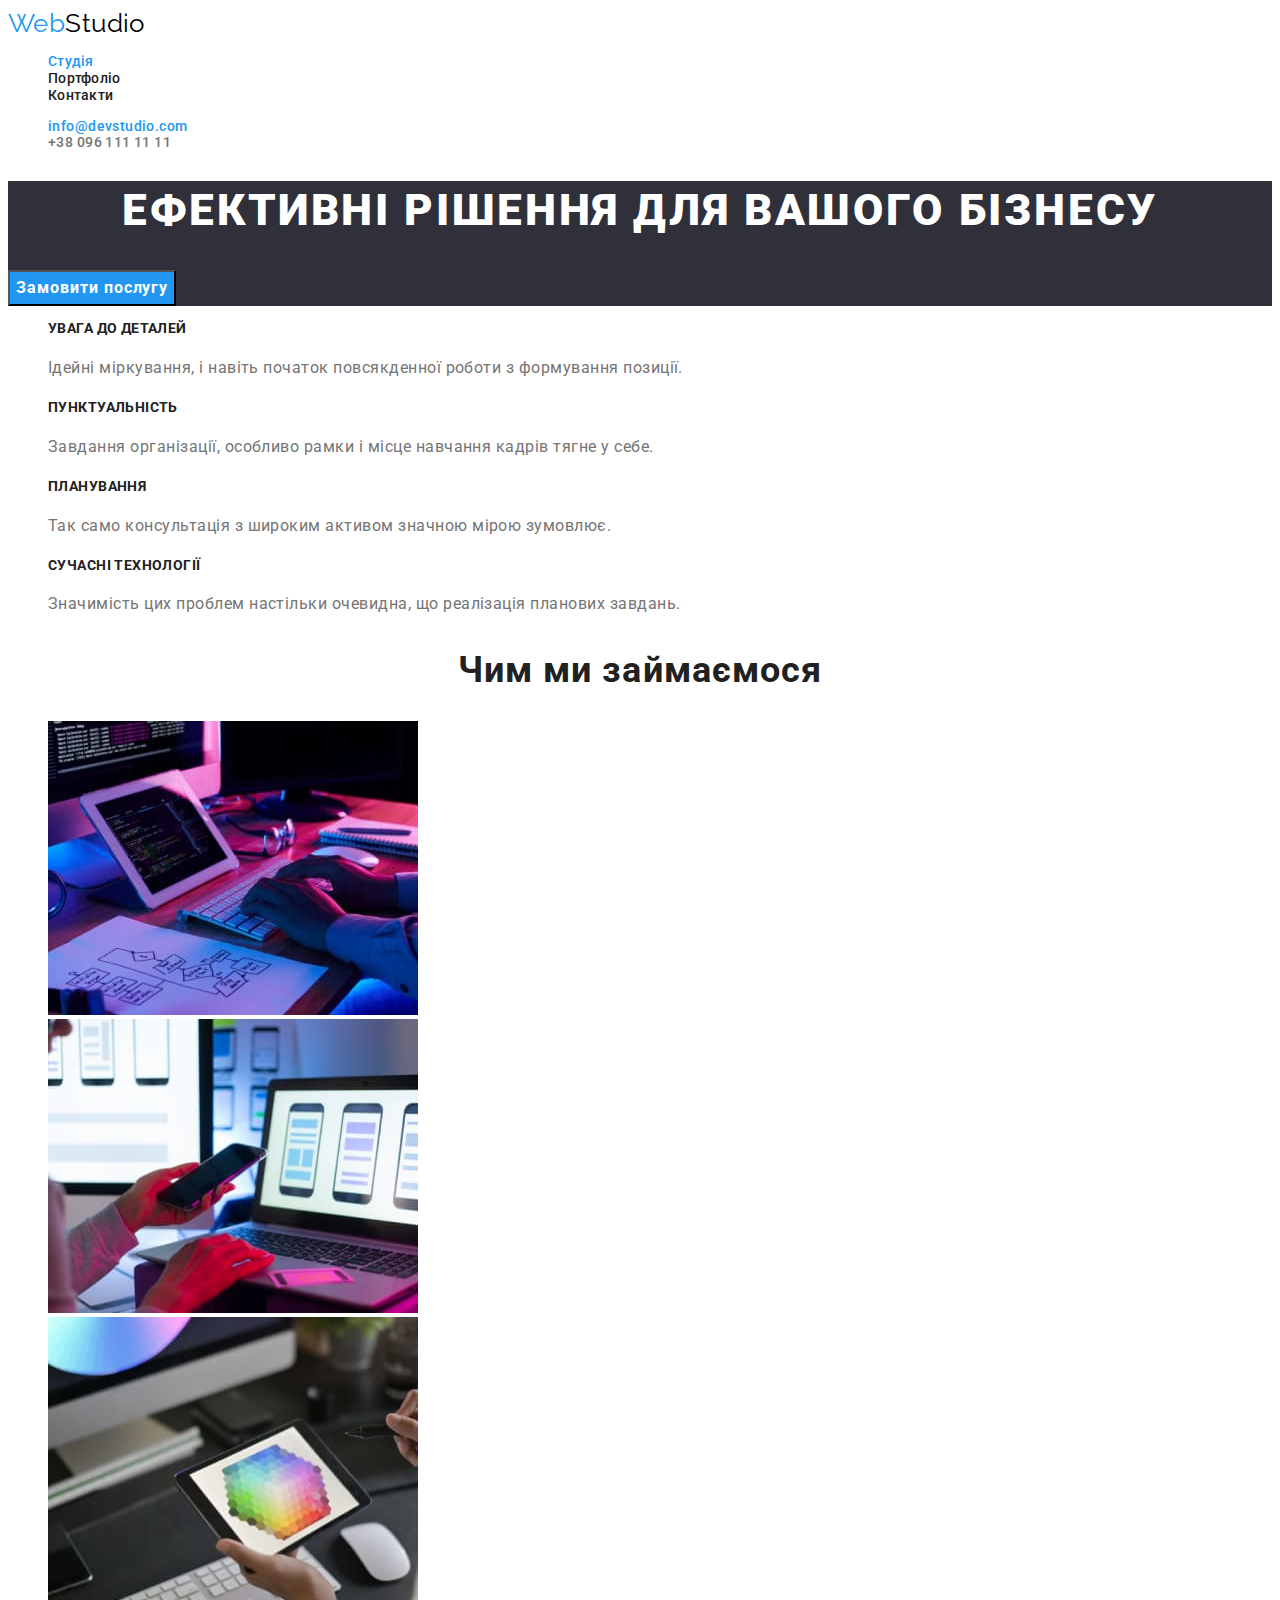
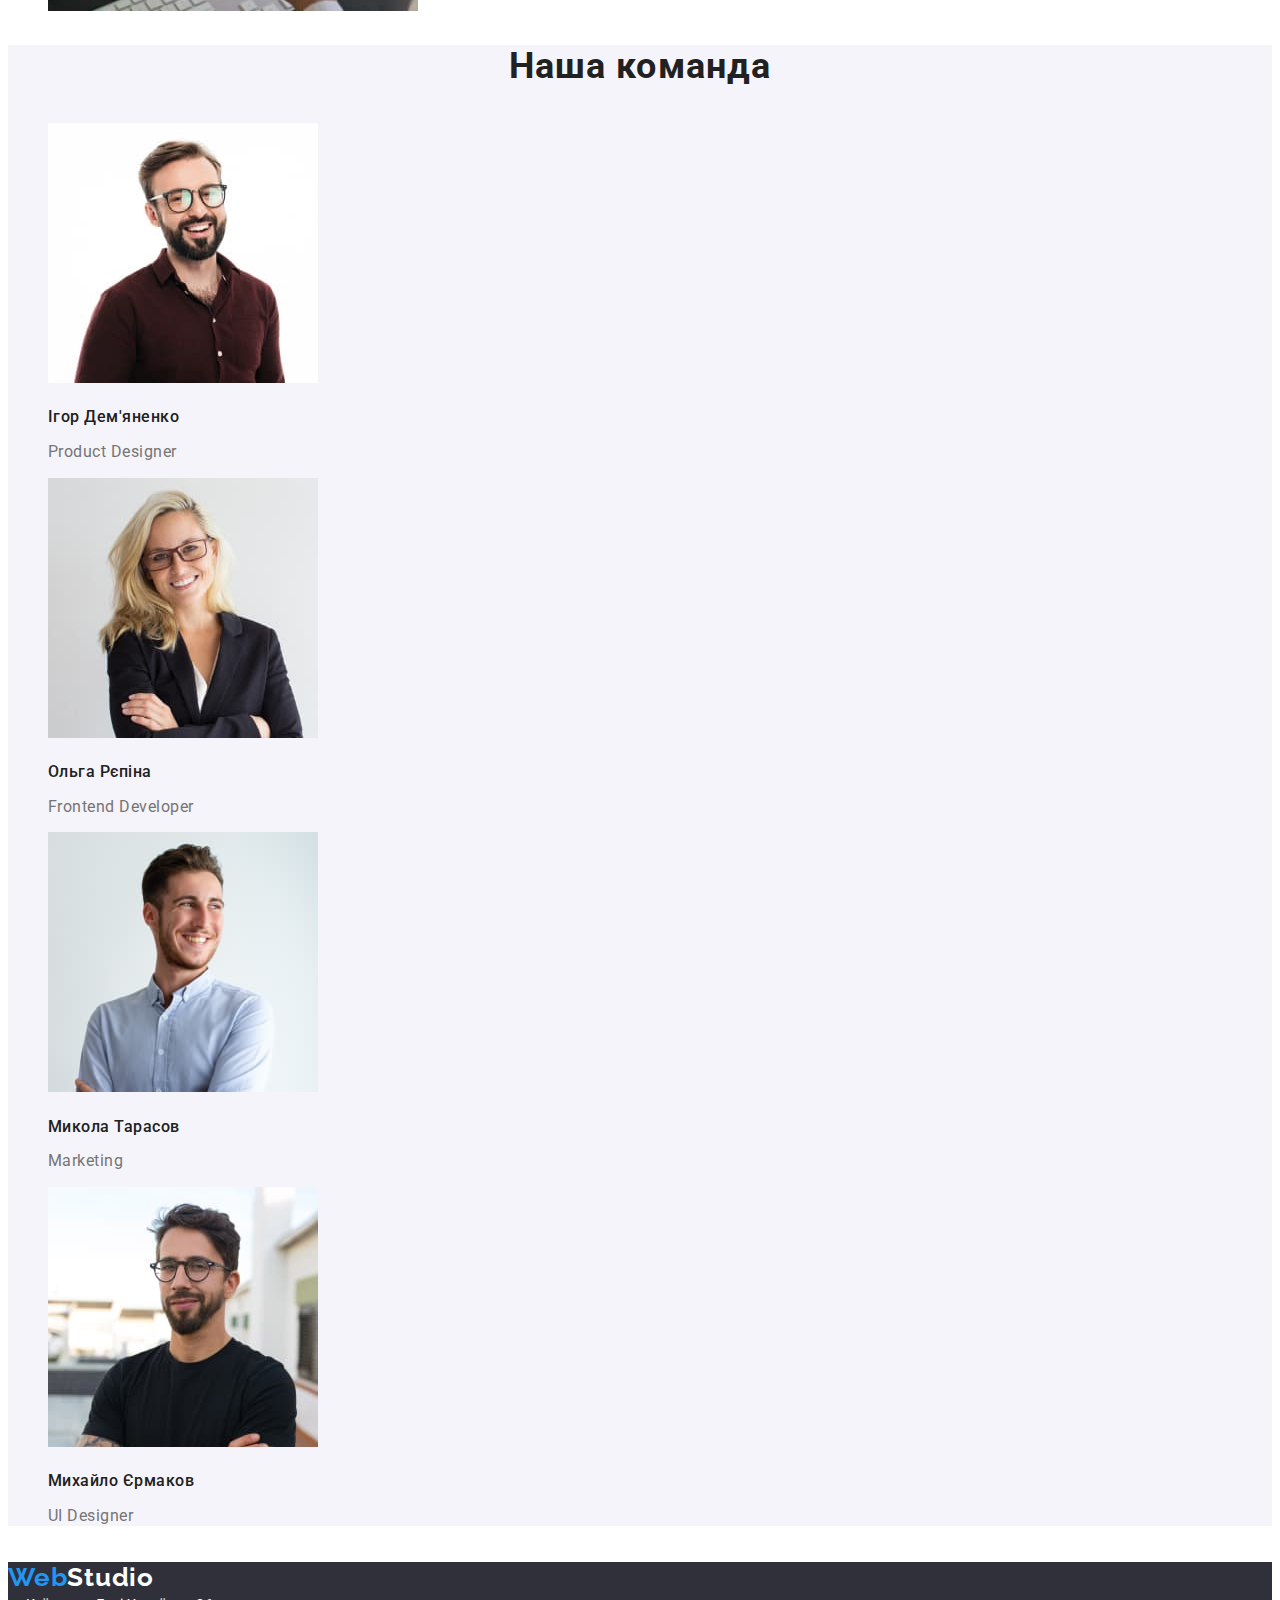
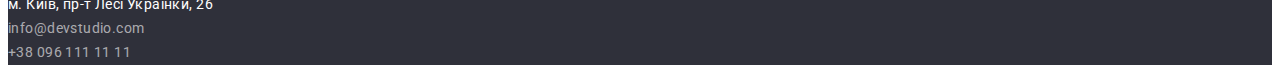
<file: index.html>
<!DOCTYPE html>
<html lang="uk">
  <head>
    <meta charset="UTF-8" />
    <meta http-equiv="X-UA-Compatible" content="IE=edge" />
    <meta name="viewport" content="width=device-width, initial-scale=1.0" />
    <title>Студія</title>
    <link
      href="https://fonts.googleapis.com/css2?family=Raleway:wght@700&family=Roboto:wght@400;500;700;900&display=swap"
      rel="stylesheet"
    />
    <link rel="stylesheet" href="./css/styles.css" />
  </head>
  <body>
    <!--Шапка сайта-->
    <header>
      <nav>
        <a class="logo" href="./index.html"
          ><span class="accent">Web</span>Studio</a
        >

        <ul class="site-nav list">
          <li><a href="" class="link current">Студія</a></li>
          <li><a href="./portfolio.html" class="link">Портфоліо</a></li>
          <li><a href="" class="link">Контакти</a></li>
        </ul>
      </nav>
      <ul class="contacts list">
        <li>
          <a href="mailto:info@devstudio.com" class="link"
            >info@devstudio.com</a
          >
        </li>
        <li>
          <a href="tel:+380961111111" class="number">+38 096 111 11 11</a>
        </li>
      </ul>
    </header>

    <main>
      <!--Герой-->
      <section class="hero">
        <h1 class="hero-title">Ефективні рішення для вашого бізнесу</h1>
        <button type="button" class="button primary">Замовити послугу</button>
      </section>

      <!--Особливості-->
      <section class="section">
        <h2 hidden class="section-title">Особливості</h2>
        <ul class="feature-list list">
          <li>
            <h3 class="title">УВАГА ДО ДЕТАЛЕЙ</h3>
            <p class="text">
              Ідейні міркування, і навіть початок повсякденної роботи з
              формування позиції.
            </p>
          </li>
          <li>
            <h3 class="title">ПУНКТУАЛЬНІСТЬ</h3>
            <p class="text">
              Завдання організації, особливо рамки і місце навчання кадрів тягне
              у себе.
            </p>
          </li>
          <li>
            <h3 class="title">ПЛАНУВАННЯ</h3>
            <p class="text">
              Так само консультація з широким активом значною мірою зумовлює.
            </p>
          </li>
          <li>
            <h3 class="title">СУЧАСНІ ТЕХНОЛОГІЇ</h3>
            <p class="text">
              Значимість цих проблем настільки очевидна, що реалізація планових
              завдань.
            </p>
          </li>
        </ul>
      </section>

      <!--Чим ми займаємось-->
      <section class="section">
        <h2 class="section-title">Чим ми займаємося</h2>
        <ul class="development-list list">
          <li>
            <img
              src="./images/box1.jpg"
              alt="Набирання коду"
              width="370"
              height="294"
            />
          </li>
          <li>
            <img
              src="./images/box2.jpg"
              alt="Розробка програми"
              width="370"
              height="294"
            />
          </li>
          <li>
            <img
              src="./images/box3.jpg"
              alt="Кольорова палітра на планшеті"
              width="370"
              height="294"
            />
          </li>
        </ul>
      </section>

      <!--Наша команда-->
      <section class="section teams">
        <h2 class="section-title">Наша команда</h2>
        <ul class="cards-list list">
          <li>
            <img
              src="./images/img1.jpg"
              alt="Фото чоловіка"
              width="270"
              height="260"
            />
            <h3 class="title-teams">Ігор Дем'яненко</h3>
            <p class="text-teams">Product Designer</p>
          </li>
          <li>
            <img
              src="./images/img.jpg"
              alt="Фото жінки"
              width="270"
              height="260"
            />
            <h3 class="title-teams">Ольга Рєпіна</h3>
            <p class="text-teams">Frontend Developer</p>
          </li>
          <li>
            <img
              src="./images/img2.jpg"
              alt="Фото чоловіка"
              width="270"
              height="260"
            />
            <h3 class="title-teams">Микола Тарасов</h3>
            <p class="text-teams">Marketing</p>
          </li>
          <li>
            <img
              src="./images/img3.jpg"
              alt="Фото чоловіка"
              width="270"
              height="260"
            />
            <h3 class="title-teams">Михайло Єрмаков</h3>
            <p class="text-teams">UI Designer</p>
          </li>
        </ul>
      </section>
    </main>

    <!--Футер-->
    <footer class="page-footer">
      <a class="inscription" href="/"><span class="accent">Web</span>Studio</a>
      <address class="text-footer">м. Київ, пр-т Лесі Українки, 26</address>
      <address class="contacts-list">
        <a href="mailto:info@devstudio.com" class="link">info@devstudio.com</a>
        <br />
        <a href="tel:+380961111111" class="number">+38 096 111 11 11</a>
      </address>
    </footer>
  </body>
</html>
</file>
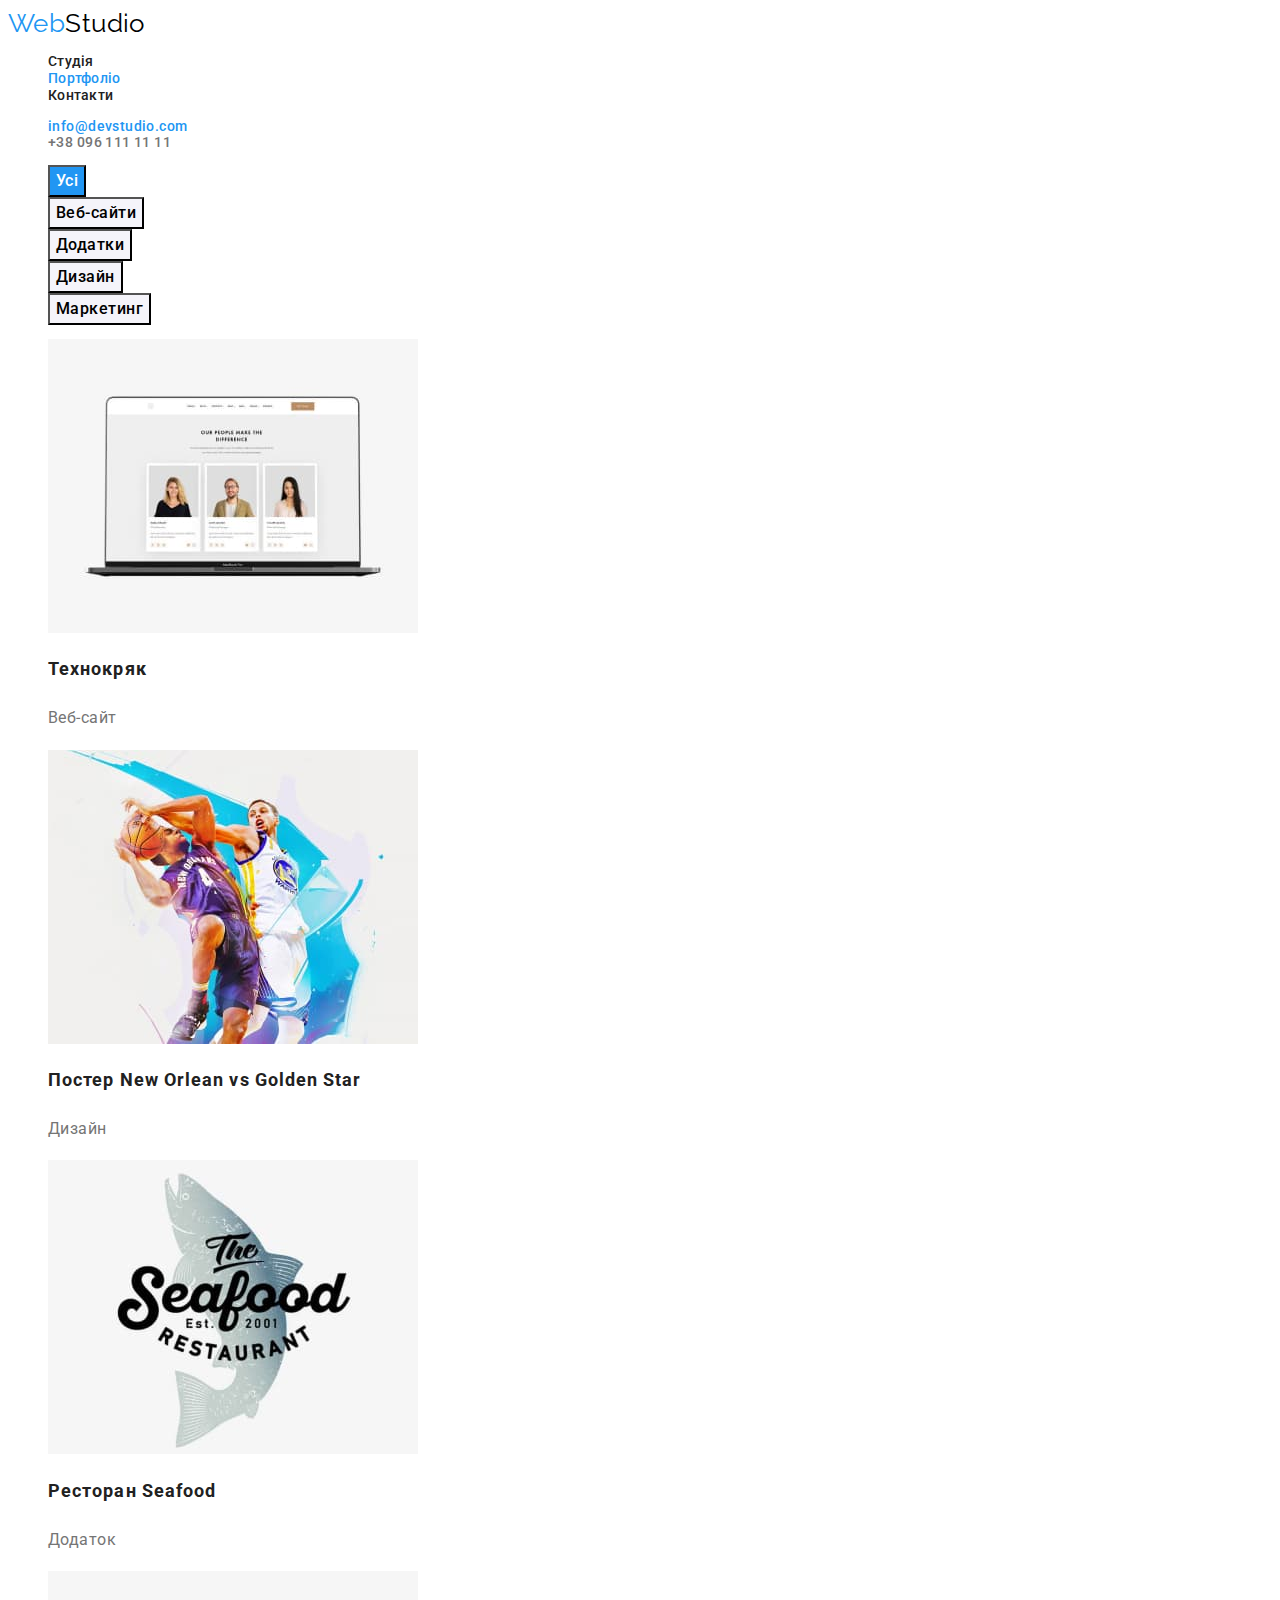
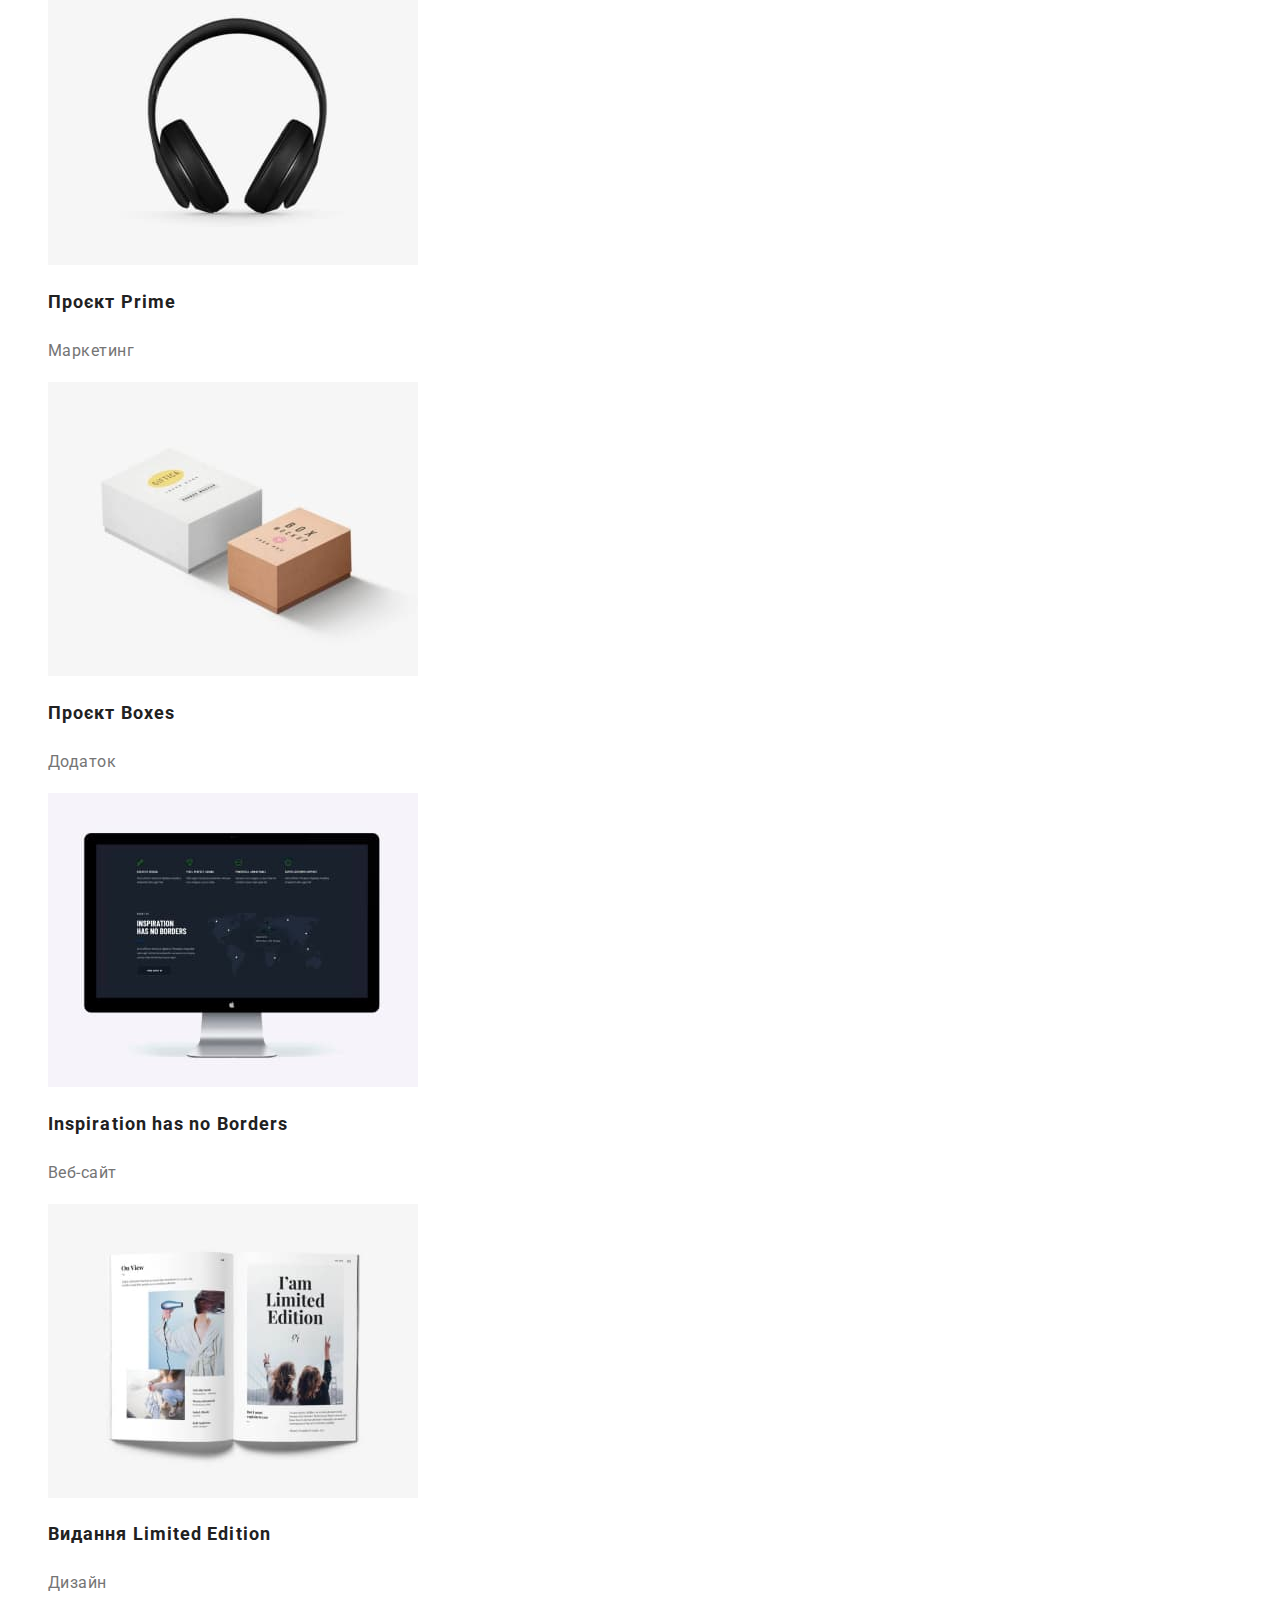
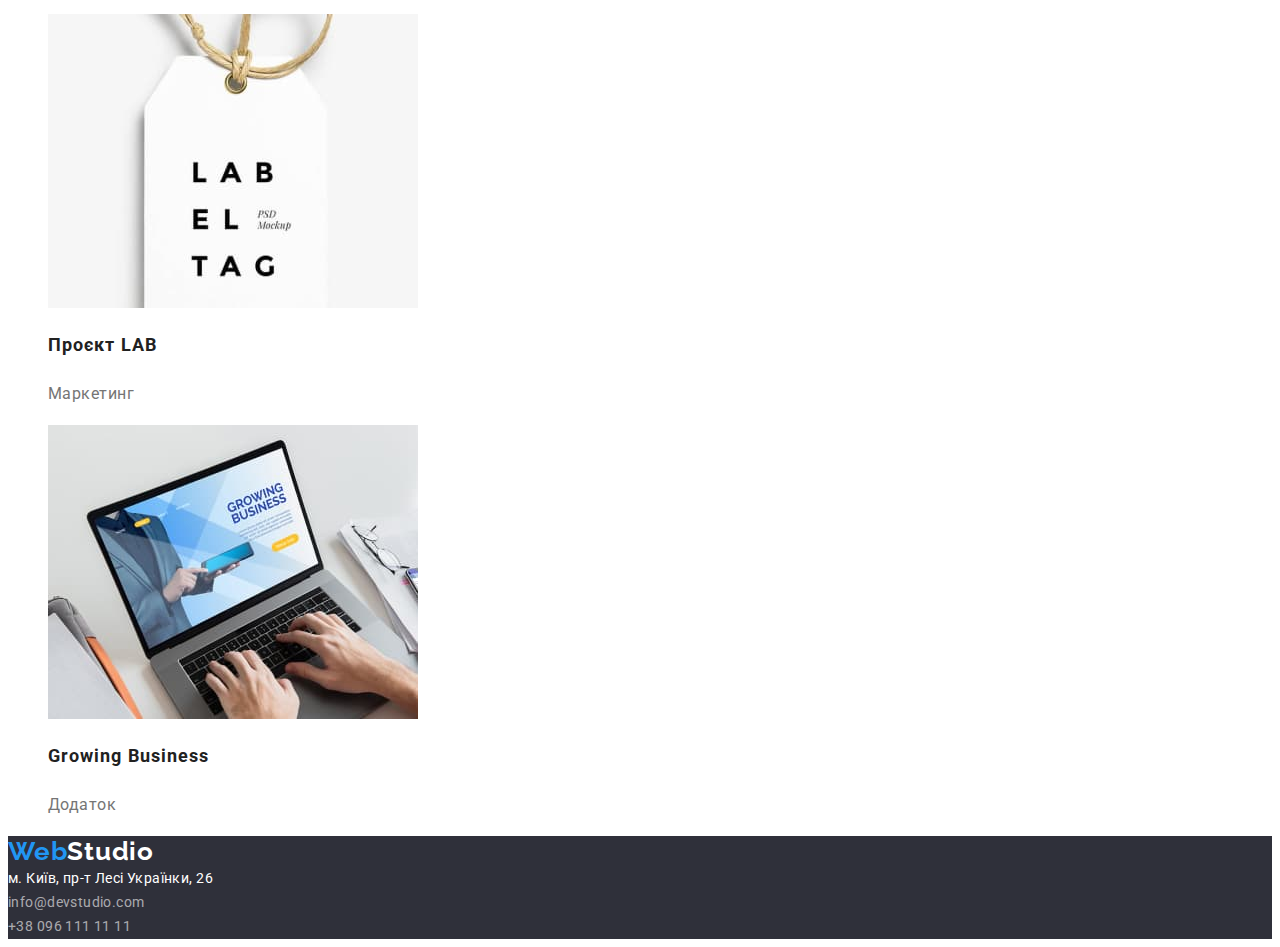
<file: portfolio.html>
<!DOCTYPE html>
<html lang="uk">
  <head>
    <meta charset="UTF-8" />
    <meta http-equiv="X-UA-Compatible" content="IE=edge" />
    <meta name="viewport" content="width=device-width, initial-scale=1.0" />
    <title>Портфоліо</title>
    <link
      href="https://fonts.googleapis.com/css2?family=Raleway:wght@700&family=Roboto:wght@400;500;700;900&display=swap"
      rel="stylesheet"
    />
    <link rel="stylesheet" href="./css/styles.css" />
  </head>
  <body>
    <!--Шапка сайта-->
    <header>
      <nav>
        <a class="logo" href="./index.html"
          ><span class="accent">Web</span>Studio</a
        >

        <ul class="site-nav list">
          <li><a href="./index.html" class="link">Студія</a></li>
          <li><a href="./portfolio.html" class="link current">Портфоліо</a></li>
          <li><a href="" class="link">Контакти</a></li>
        </ul>
      </nav>
      <ul class="contacts list">
        <li>
          <a href="mailto:info@devstudio.com" class="link"
            >info@devstudio.com</a
          >
        </li>
        <li>
          <a href="tel:+380961111111" class="number">+38 096 111 11 11</a>
        </li>
      </ul>
    </header>

    <main>
      <!--Портфоліо-->
      <section class="section">
        <h1 hidden class="section-title">Портфоліо</h1>
        <ul class="filters-list list">
          <li><button type="button" class="button secondary first">Усі</button></li>
          <li>
            <button type="button" class="button secondary">Веб-сайти</button>
          </li>
          <li>
            <button type="button" class="button secondary">Додатки</button>
          </li>
          <li>
            <button type="button" class="button secondary">Дизайн</button>
          </li>
          <li>
            <button type="button" class="button secondary">Маркетинг</button>
          </li>
        </ul>
        <ul class="gallery-list list">
          <li>
            <a href="#" class="gallery-link">
              <img
                src="./images/foto3.jpg"
                alt="Веб-сайт"
                width="370"
                height="294"
              />
              <h2 class="title-gallery">Технокряк</h2>
              <p class="text">Веб-сайт</p>
            </a>
          </li>
          <li>
            <a href="#" class="gallery-link">
              <img
                src="./images/foto1.jpg"
                alt="Постер"
                width="370"
                height="294"
              />
              <h2 lang="en" class="title-gallery">
                Постер New Orlean vs Golden Star
              </h2>
              <p class="text">Дизайн</p>
            </a>
          </li>
          <li>
            <a href="#" class="gallery-link">
              <img
                src="./images/foto9.jpg"
                alt="Лого ресторану"
                width="370"
                height="294"
              />
              <h2 lang="en" class="title-gallery">Ресторан Seafood</h2>
              <p class="text">Додаток</p>
            </a>
          </li>
          <li>
            <a href="#" class="gallery-link">
              <img
                src="./images/foto8.jpg"
                alt="Навушники"
                width="370"
                height="294"
              />
              <h2 lang="en" class="title-gallery">Проєкт Prime</h2>
              <p class="text">Маркетинг</p>
            </a>
          </li>
          <li>
            <a href="#" class="gallery-link">
              <img
                src="./images/foto7.jpg"
                alt="Дві коробки"
                width="370"
                height="294"
              />
              <h2 lang="en" class="title-gallery">Проєкт Boxes</h2>
              <p class="text">Додаток</p>
            </a>
          </li>
          <li>
            <a href="#" class="gallery-link">
              <img
                src="./images/foto6.jpg"
                alt="Комп'ютер"
                width="370"
                height="294"
              />
              <h2 lang="en" class="title-gallery">
                Inspiration has no Borders
              </h2>
              <p class="text">Веб-сайт</p>
            </a>
          </li>
          <li>
            <a href="#" class="gallery-link">
              <img
                src="./images/foto5.jpg"
                alt="Книга"
                width="370"
                height="294"
              />
              <h2 lang="en" class="title-gallery">Видання Limited Edition</h2>
              <p class="text">Дизайн</p>
            </a>
          </li>
          <li>
            <a href="#" class="gallery-link">
              <img
                src="./images/foto4.jpg"
                alt="Лого проєкту"
                width="370"
                height="294"
              />
              <h2 lang="en" class="title-gallery">Проєкт LAB</h2>
              <p class="text">Маркетинг</p>
            </a>
          </li>
          <li>
            <a href="#" class="gallery-link">
              <img
                src="./images/foto2.jpg"
                alt="Комп'ютер"
                width="370"
                height="294"
              />
              <h2 lang="en" class="title-gallery">Growing Business</h2>
              <p class="text">Додаток</p>
            </a>
          </li>
        </ul>
      </section>
    </main>

    <!--Футер-->
    <footer class="page-footer">
      <a class="inscription" href="/"><span class="accent">Web</span>Studio</a>
      <address class="text-footer">м. Київ, пр-т Лесі Українки, 26</address>
      <address class="contacts-list">
        <a href="mailto:info@devstudio.com" class="link">info@devstudio.com</a>
        <br />
        <a href="tel:+380961111111" class="number">+38 096 111 11 11</a>
      </address>
    </footer>
  </body>
</html>
</file>
<file: css/styles.css>
:root {
    --primary-text-color: #212121;
    --title-text-color: #757575;
    --secondary-text-color: #000000;
    --accent-color: #2196F3;
    --primary-bg-color: #F5F5F5;
    --secondary-bg-color: #2F303A;
    --tertiary-bg-color:  #F5F4FA;
    --white-color: #ffffff
}

body {
    background-color: var(--primary-white-color);
    color:var(--primary-text-color);
    font-family: 'Roboto', sans-serif;
    font-size: 14px;
    line-height: 1.2; 
    letter-spacing: 0.03em;
}

.logo {
    color: var(--secondary-text-color);
    text-decoration: none;
    font-family: 'Raleway';
    font-size: 26px;
    line-height: 1.2;
}

.accent {
    color: var(--accent-color);
}

/*Site nav*/

.site-nav .link.current {
    color: var(--accent-color);
    letter-spacing: 0.02em;
}
 
.site-nav .link:hover,
.site-nav .link:focus {
    color: var(--primary-text-color);
}

.site-nav .link {
    color:  var(--primary-text-color);
    text-decoration: none;
    font-weight: 500;
    letter-spacing: 0.02em;
}



.list {
    list-style: none;
}

.contacts .link {
    color: var(--accent-color);
    text-decoration: none;
    font-weight: 500;
    font-size: 14px;
    line-height: 1.2;
}

.contacts .link:hover,
.contacts .link:focus {
    color: var(--title-text-color);
}

.contacts .number {
    color: var(--title-text-color);
    text-decoration: none;
    font-weight: 500;
    font-size: 14px;
    line-height: 1.2;
}

/* Hero */

.hero {
    background-color:var(--secondary-bg-color) ;
}

.hero-title {
    color: var(--white-color);
    font-weight: 900;
    font-size: 44px;
    line-height: 1.36;
    text-align: center;
    letter-spacing: 0.06em;
    text-transform: uppercase;
}


.button.primary {
    color: var(--white-color); 
    background-color: var(--accent-color);
    font-family: 'Roboto';
    font-weight: 700;
    font-size: 16px;
    line-height: 1.88;
    cursor: pointer;  
    letter-spacing: 0.06em;

}

/* Feature */

.feature-list .title {
    color: var(--primary-text-color);
    font-size: 14px;
    line-height: 1.2;
    letter-spacing: 0.03em;
}

.text {
    color: var(--title-text-color);
    font-size: 14px;
    line-height: 1.71;
    letter-spacing: 0.03em;   
}

/* Exampel */

.section-title {
    color: var(--primary-text-color);
    font-size: 36px;
    line-height: 1.17;
    text-align: center;
    letter-spacing: 0.03em;

}

/* Teams */

.teams {
    background-color: var(--tertiary-bg-color);
    font-size: 36px;
    line-height: 1.17;
    letter-spacing: 0.03em;
}

.title-teams {
    font-weight: 500;
    font-size: 16px;
    line-height: 1.18;
    letter-spacing: 0.03em;
}

.text-teams {   
    color: var(--title-text-color);    
    font-size: 16px;
    line-height: 1.18;
    letter-spacing: 0.03em;

}

/* Footer */

.page-footer {
    background-color: var(--secondary-bg-color);
}

.inscription {
    color: var(--white-color);
    text-decoration: none;
    font-family: 'Raleway';
    font-weight: 700;
    font-size: 26px;
    line-height: 1.19;
    letter-spacing: 0.03em; 
}


.text-footer {
    color: var(--white-color);
    font-size: 14px;
    line-height: 1.71;
    letter-spacing: 0.03em;
    font-style: normal;

}


.contacts-list .link {
    color: rgba(255, 255, 255, 0.6);
    text-decoration: none;
    font-style: normal;
    font-weight: 400;
    font-size: 14px;
    line-height: 1.71;
    letter-spacing: 0.03em;
}

.text {
   color: var(--title-text-color);

}
.contacts-list .number {
    color: rgba(255, 255, 255, 0.6);
    text-decoration: none;
    font-style: normal;
    font-weight: 400;
    font-size: 14px;
    line-height: 1.71;
    letter-spacing: 0.03em;
}

/* Portfolio */

.button.secondary {
    font-family: 'Roboto';
    background-color: var(--tertiary-bg-color);
    cursor: pointer; 
    font-weight: 500;
    font-size: 16px;
    line-height: 1.62;
    letter-spacing: 0.03em;   
}

.button.first {
    color: var(--white-color); 
    background-color: var(--accent-color);
}


.gallery-link {
    font-family: 'Roboto';
    text-decoration: none; 
}

.text {
    color: var(--title-text-color);
    font-size: 16px;
    line-height: 1.88;
    letter-spacing: 0.03em; 
     

}


.title-gallery {
    color: var(--primary-text-color);
    font-size: 18px;
    line-height: 2;
    letter-spacing: 0.06em;
    

}





/* цвет основного текста #212121 */
/* вторичный цвет текста #757575 */
/* белый #FFFFFF  */
/* цвета фона вторичный #2F303A; #F5F4FA; 
/* основной цвет фона #F5F5F5; */
/* цвет акцент #2196F3
</file>
